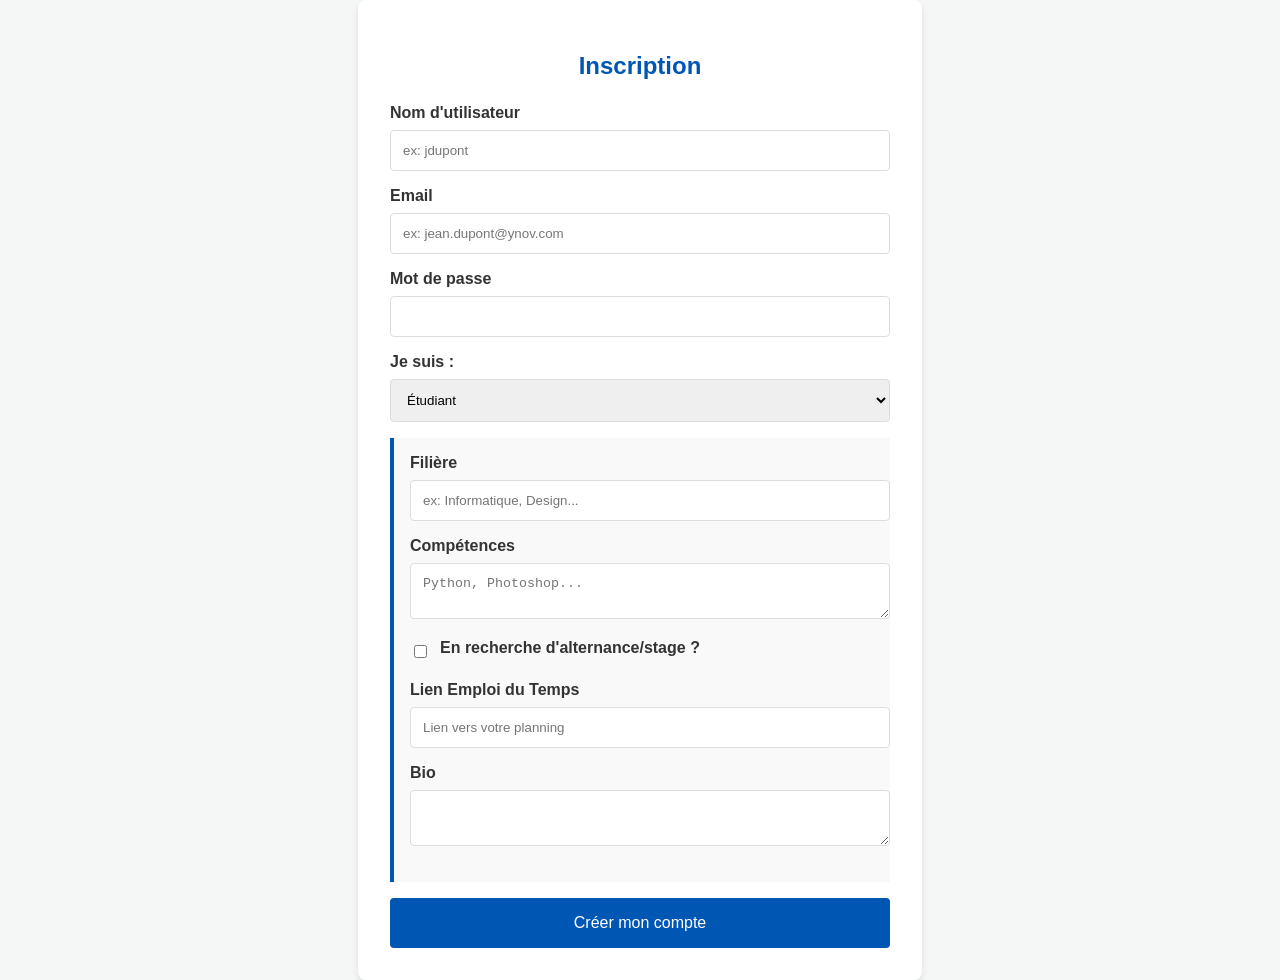
<file: register.html>
<!DOCTYPE html>
<html lang="fr">
<head>
    <meta charset="UTF-8">
    <meta name="viewport" content="width=device-width, initial-scale=1.0">
    <title>Inscription - Ynov Social</title>
    <style>
        body { font-family: 'Segoe UI', sans-serif; background-color: #f4f7f6; display: flex; justify-content: center; align-items: center; min-height: 100vh; margin: 0; }
        .container { background: white; padding: 2rem; border-radius: 8px; box-shadow: 0 4px 6px rgba(0,0,0,0.1); width: 100%; max-width: 500px; }
        h2 { color: #0056b3; text-align: center; margin-bottom: 1.5rem; }
        .form-group { margin-bottom: 1rem; }
        label { display: block; margin-bottom: 0.5rem; font-weight: bold; color: #333; }
        input, select, textarea { width: 100%; padding: 0.75rem; border: 1px solid #ddd; border-radius: 4px; box-sizing: border-box; }
        .hidden { display: none; }
        .dynamic-section { border-left: 4px solid #0056b3; padding-left: 1rem; margin-top: 1rem; background: #f9f9f9; padding-top: 1rem; padding-bottom: 1rem; }
        button { width: 100%; padding: 1rem; background-color: #0056b3; color: white; border: none; border-radius: 4px; font-size: 1rem; cursor: pointer; margin-top: 1rem; }
        button:hover { background-color: #004494; }
        .checkbox-group { display: flex; align-items: center; gap: 10px; }
        .checkbox-group input { width: auto; }
    </style>
</head>
<body>
    <div class="container">
        <h2>Inscription</h2>
        <form action="/register" method="POST">
            <!-- Infos Communes (Table User) -->
            <div class="form-group">
                <label for="username">Nom d'utilisateur</label>
                <input type="text" id="username" name="username" required placeholder="ex: jdupont">
            </div>
            <div class="form-group">
                <label for="email">Email</label>
                <input type="email" id="email" name="email" required placeholder="ex: jean.dupont@ynov.com">
            </div>
            <div class="form-group">
                <label for="password">Mot de passe</label>
                <input type="password" id="password" name="password" required>
            </div>
            <div class="form-group">
                <label for="user_type">Je suis :</label>
                <select id="user_type" name="user_type" onchange="toggleFields()">
                    <option value="student">Étudiant</option>
                    <option value="staff">Staff Ynov</option>
                    <option value="external">Externe / Entreprise</option>
                </select>
            </div>

            <!-- Champs spécifiques Étudiant -->
            <div id="student_fields" class="dynamic-section">
                <div class="form-group">
                    <label for="filiere">Filière</label>
                    <input type="text" name="filiere" placeholder="ex: Informatique, Design...">
                </div>
                <div class="form-group">
                    <label for="skills">Compétences</label>
                    <textarea name="skills" rows="2" placeholder="Python, Photoshop..."></textarea>
                </div>
                <div class="form-group checkbox-group">
                    <input type="checkbox" name="is_searching_job" id="is_searching_job">
                    <label for="is_searching_job">En recherche d'alternance/stage ?</label>
                </div>
                <div class="form-group">
                    <label for="Edt">Lien Emploi du Temps</label>
                    <input type="text" name="Edt" placeholder="Lien vers votre planning">
                </div>
                <div class="form-group">
                    <label for="bio">Bio</label>
                    <textarea name="bio" rows="2"></textarea>
                </div>
            </div>

            <!-- Champs spécifiques Staff -->
            <div id="staff_fields" class="dynamic-section hidden">
                <div class="form-group">
                    <label for="role_title">Poste / Titre</label>
                    <input type="text" name="role_title" placeholder="ex: Responsable Pédagogique">
                </div>
                <div class="form-group checkbox-group">
                    <input type="checkbox" name="request_moderation" id="request_moderation">
                    <label for="request_moderation">Demander les droits de modération ? (Sera soumis à l'administrateur)</label>
                </div>
            </div>

            <!-- Champs spécifiques Externes -->
            <div id="external_fields" class="dynamic-section hidden">
                <div class="form-group">
                    <label for="organization">Organisation / Entreprise</label>
                    <input type="text" name="organization">
                </div>
                <div class="form-group">
                    <label for="description">Description</label>
                    <textarea name="description" rows="2" placeholder="Pourquoi rejoignez-vous le réseau ?"></textarea>
                </div>
            </div>

            <button type="submit">Créer mon compte</button>
        </form>
    </div>

    <script>
        function toggleFields() {
            const type = document.getElementById('user_type').value;
            document.getElementById('student_fields').classList.add('hidden');
            document.getElementById('staff_fields').classList.add('hidden');
            document.getElementById('external_fields').classList.add('hidden');

            if (type === 'student') {
                document.getElementById('student_fields').classList.remove('hidden');
            } else if (type === 'staff') {
                document.getElementById('staff_fields').classList.remove('hidden');
            } else if (type === 'external') {
                document.getElementById('external_fields').classList.remove('hidden');
            }
        }
    </script>
</body>
</html>
</file>
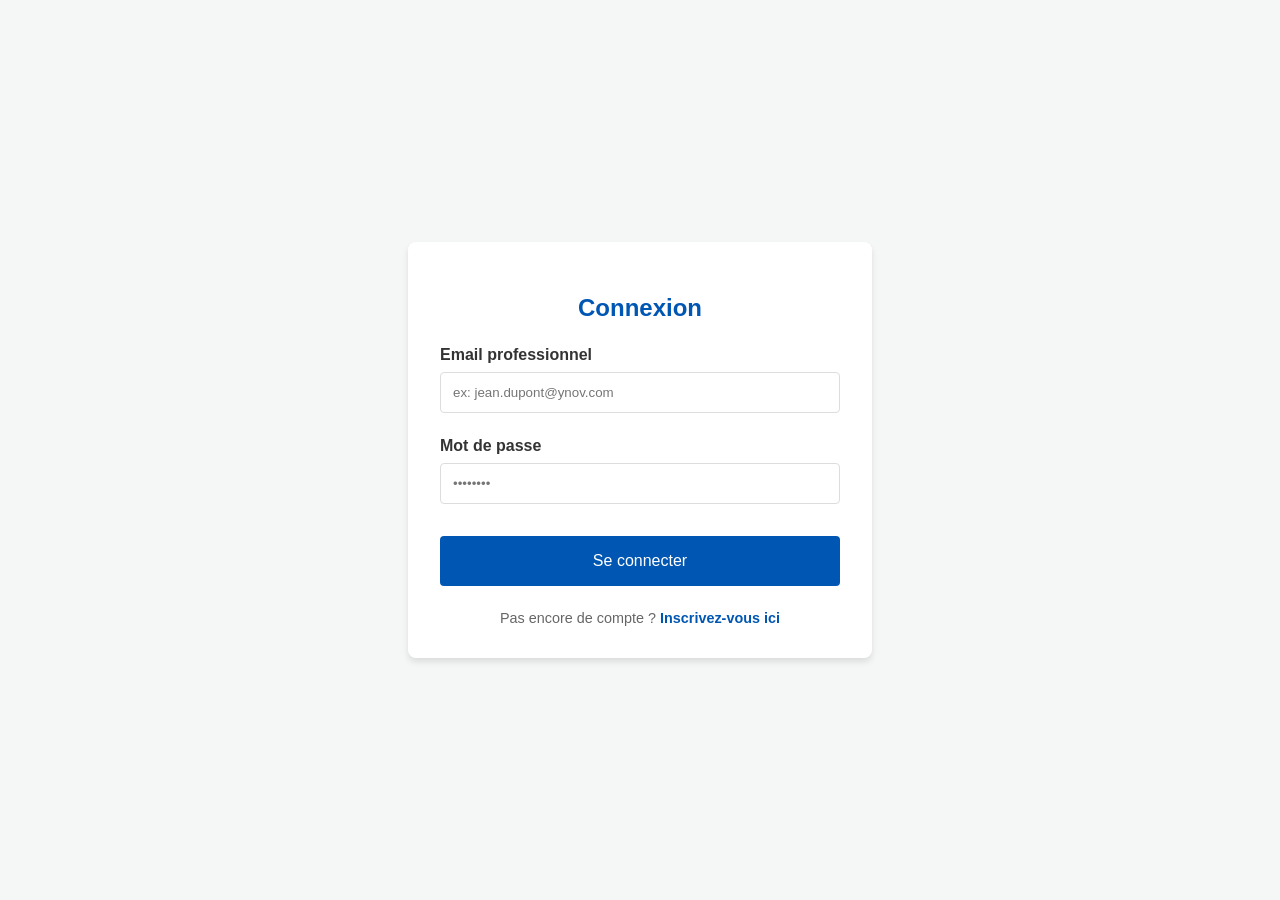
<file: templates/login.html>
<!DOCTYPE html>
<html lang="fr">
<head>
    <meta charset="UTF-8">
    <meta name="viewport" content="width=device-width, initial-scale=1.0">
    <title>Connexion - Ynov Social</title>
    <style>
        body { font-family: 'Segoe UI', sans-serif; background-color: #f4f7f6; display: flex; justify-content: center; align-items: center; min-height: 100vh; margin: 0; }
        .container { background: white; padding: 2rem; border-radius: 8px; box-shadow: 0 4px 6px rgba(0,0,0,0.1); width: 100%; max-width: 400px; }
        h2 { color: #0056b3; text-align: center; margin-bottom: 1.5rem; }
        .form-group { margin-bottom: 1.5rem; }
        label { display: block; margin-bottom: 0.5rem; font-weight: bold; color: #333; }
        input { width: 100%; padding: 0.75rem; border: 1px solid #ddd; border-radius: 4px; box-sizing: border-box; }
        button { width: 100%; padding: 1rem; background-color: #0056b3; color: white; border: none; border-radius: 4px; font-size: 1rem; cursor: pointer; margin-top: 0.5rem; transition: background 0.3s; }
        button:hover { background-color: #004494; }
        .footer-link { text-align: center; margin-top: 1.5rem; font-size: 0.9rem; color: #666; }
        .footer-link a { color: #0056b3; text-decoration: none; font-weight: bold; }
        .footer-link a:hover { text-decoration: underline; }
    </style>
</head>
<body>
    <div class="container">
        <h2>Connexion</h2>
        <form action="/login" method="POST">
            <div class="form-group">
                <label for="email">Email professionnel</label>
                <input type="email" id="email" name="email" required placeholder="ex: jean.dupont@ynov.com">
            </div>
            
            <div class="form-group">
                <label for="password">Mot de passe</label>
                <input type="password" id="password" name="password" required placeholder="••••••••">
            </div>

            <button type="submit">Se connecter</button>
        </form>

        <div class="footer-link">
            Pas encore de compte ? <a href="/register">Inscrivez-vous ici</a>
        </div>
    </div>
</body>
</html>
</file>
